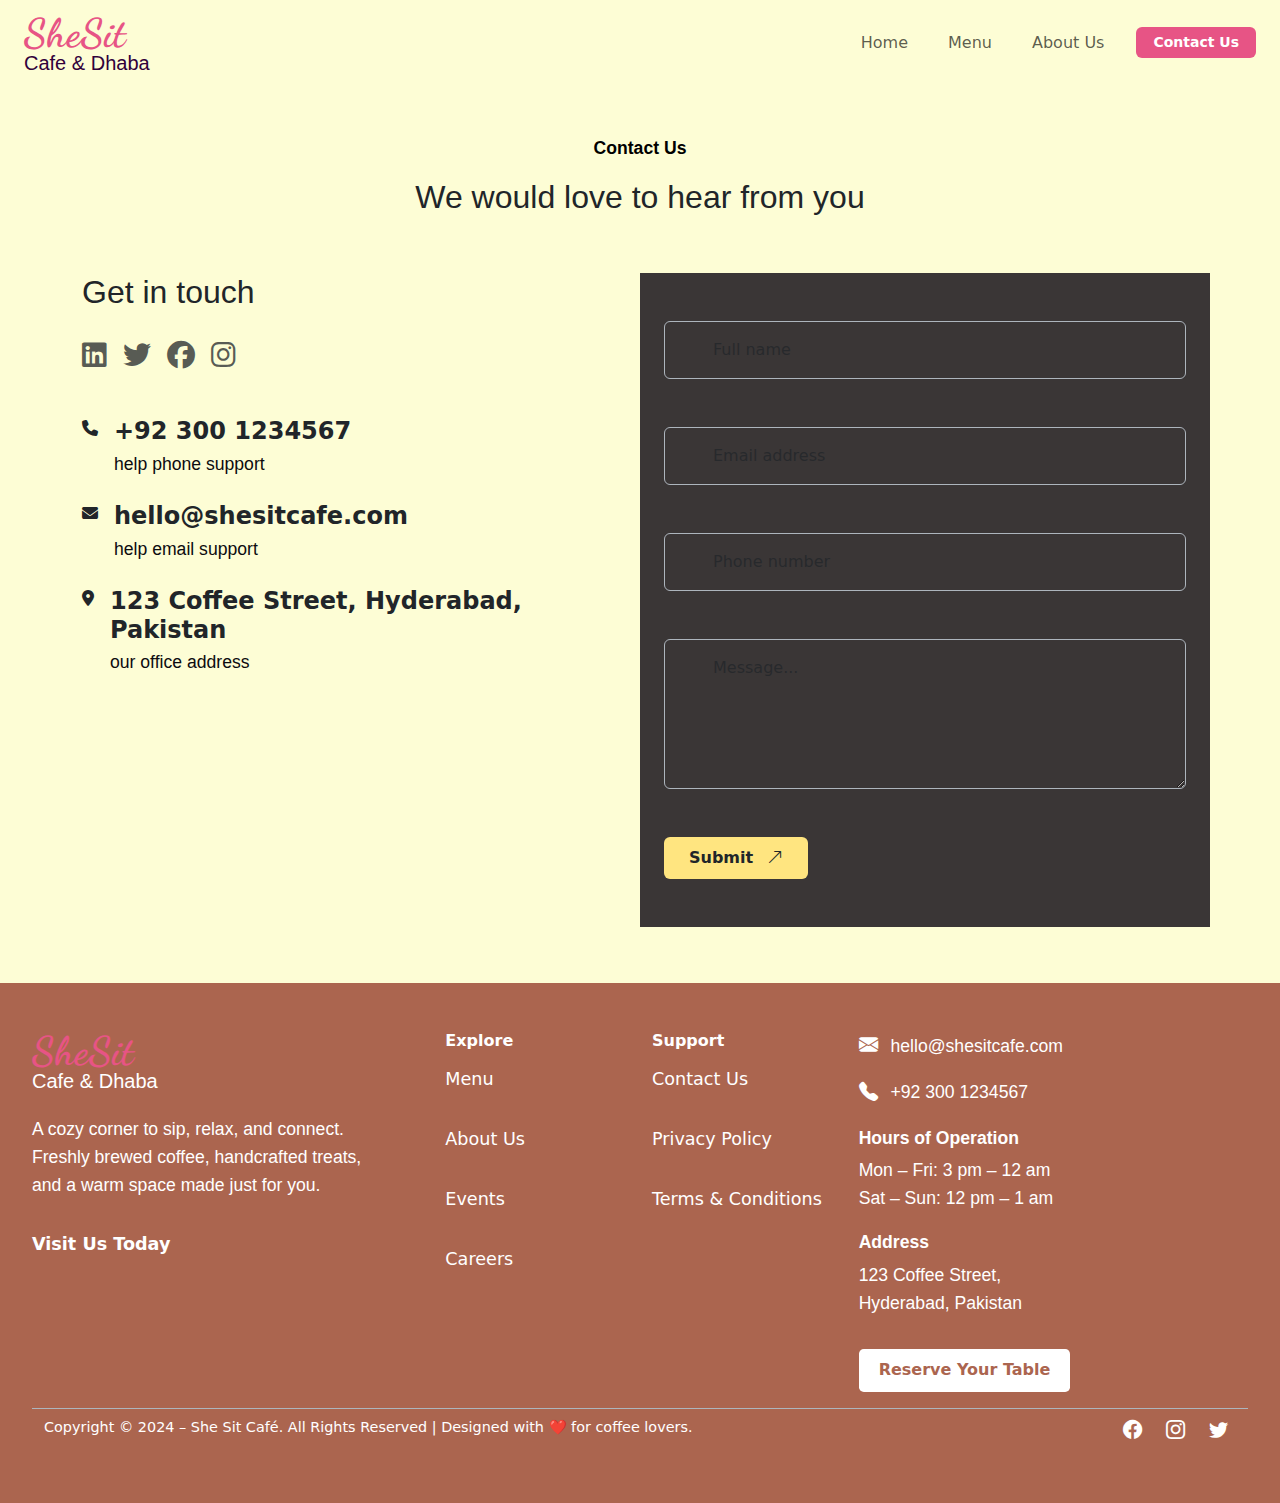
<file: contact.html>
<!doctype html>
<html lang="en">

<head>
    <meta charset="utf-8">
    <meta name="viewport" content="width=device-width, initial-scale=1">
    <title>SheSit - Cafe & Dhaba</title>
    <link rel="stylesheet" href="style.css">
    <link href="https://cdn.jsdelivr.net/npm/bootstrap@5.3.3/dist/css/bootstrap.min.css" rel="stylesheet">
    <link href="https://cdn.jsdelivr.net/npm/bootstrap-icons/font/bootstrap-icons.css" rel="stylesheet">
    <link rel="stylesheet" href="https://cdnjs.cloudflare.com/ajax/libs/font-awesome/6.4.0/css/all.min.css" />
    <link href="https://cdn.jsdelivr.net/npm/bootstrap-icons@1.11.3/font/bootstrap-icons.css" rel="stylesheet">
</head>

<body>
    <script src="https://cdn.jsdelivr.net/npm/bootstrap@5.3.6/dist/js/bootstrap.bundle.min.js"
        integrity="sha384-j1CDi7MgGQ12Z7Qab0qlWQ/Qqz24Gc6BM0thvEMVjHnfYGF0rmFCozFSxQBxwHKO"
        crossorigin="anonymous"></script>
    <header class=" beigebg">
        <nav class="navbar navbar-expand-lg bg-transparent ">
            <div class="container-fluid d-flex justify-content-between align-items-center w-100 px-4">
                <a class="navbar-brand d-flex align-items-center" href="index.html">
                    <div class="d-flex flex-column gap-0 ">
                        <p class="logo pink mb-0">SheSit</p>
                        <p class="logotext purple fs-5 mt-0">Cafe & Dhaba</p>
                    </div>
                </a>
                <div class="collapse navbar-collapse justify-content-end" id="navbarNav">
                    <ul class="navbar-nav gap-4">
                        <!-- <li class="nav-item dropdown">
                            <a class="nav-link dropdown-toggle fw-bold blue" href="index.html" id="homeDropdown"
                                role="button" data-bs-toggle="dropdown" aria-expanded="false">
                                Home
                            </a>
                            <ul class="dropdown-menu" aria-labelledby="homeDropdown">
                                <li><a class="dropdown-item" href="index.html">Home 1.0</a></li>
                                <li><a class="dropdown-item" href="home2.html">Home 2.0</a></li>
                            </ul>
                        </li> -->
                        <li class="nav-item">
                            <a class="nav-link page" href="index.html">Home</a>
                        </li>
                        <li class="nav-item">
                            <a class="nav-link page" href="menu.html">Menu</a>
                        </li>
                        <li class="nav-item">
                            <a class="nav-link page" href="about.html">About Us</a>
                        </li>
                        <li>
                            <a href="contact.html"
                                class="btn btn-outline-none pinkbg text-white fw-bold btn-sm px-3 my-1 rounded-2 portal-btn">Contact
                                Us</a>
                        </li>
                    </ul>

                </div>
                <button class="navbar-toggler ms-3" type="button" data-bs-toggle="collapse" data-bs-target="#navbarNav"
                    aria-controls="navbarNav" aria-expanded="false" aria-label="Toggle navigation">
                    <span class="navbar-toggler-icon"></span>
                </button>
            </div>
        </nav>
    </header>
    <main>
        <section id="contact-1" class="py-5 beigebg">
            <div class="container">
                <p class="text-black fw-bold text-center">Contact Us</p>
                <h2 class="text-center mb-5">We would love to hear from you</h2>
                <div class="row align-items-start py-2">

                    <!-- Left Section -->
                    <div class="col-md-6 d-flex flex-column ">
                        <h2>Get in touch</h2>
                        <div class="d-flex gap-3 justify-content-start my-3">
                            <a href="#" class="text-muted fs-3"><i class="fab fa-linkedin"></i></a>
                            <a href="#" class="text-muted fs-3"><i class="fab fa-twitter"></i></a>
                            <a href="#" class="text-muted fs-3"><i class="fab fa-facebook"></i></a>
                            <a href="#" class="text-muted fs-3"><i class="fab fa-instagram"></i></a>
                        </div>
                        <div>
                            <div class="my-4 d-flex align-items-start gap-3">
                                <div class="contact-icon">
                                    <i class="fas fa-phone"></i>
                                </div>
                                <div>
                                    <h4 class="mb-1 fw-bold">+92 300 1234567</h4>
                                    <p class="mb-0">help phone support</p>
                                </div>
                            </div>

                            <div class="mb-4 d-flex align-items-start gap-3">
                                <div class="contact-icon">
                                    <i class="fas fa-envelope"></i>
                                </div>
                                <div>
                                    <h4 class=" mb-1 fw-bold">hello@shesitcafe.com</h4>
                                    <p class="mb-0">help email support</p>
                                </div>
                            </div>

                            <div class="mb-4 d-flex align-items-start gap-3">
                                <div class="contact-icon">
                                    <i class="fas fa-map-marker-alt"></i>
                                </div>
                                <div>
                                    <h4 class="mb-1 fw-bold">123 Coffee Street,
                                        Hyderabad, Pakistan</h4>
                                    <p class="mb-0">our office address</p>
                                </div>
                            </div>
                        </div>
                    </div>

                    <div class="col-md-6 d-flex flex-column  p-4  h-100 rounded-0"
                        style="background-color: rgb(58, 54, 54)">
                        <form class="flex-grow-1 d-flex flex-column bg-transparent">
                            <input type="text"
                                class="form-control my-4 py-3 ps-5 bg-transparent text-white border-dark-subtle"
                                id="fullName" placeholder="Full name">
                            <input type="email"
                                class="form-control my-4 py-3 ps-5 bg-transparent text-white border-dark-subtle"
                                id="email" placeholder="Email address">
                            <input type="text"
                                class="form-control my-4 py-3 ps-5 bg-transparent text-white border-dark-subtle"
                                id="phone" placeholder="Phone number">

                            <div class="my-4 ">
                                <textarea class="form-control py-3 ps-5 bg-transparent text-white border-dark-subtle"
                                    id="message" placeholder="Message..."
                                    style="height: 150px; overflow-y: auto;"></textarea>
                            </div>

                            <div class="my-4">
                                <button class="btn px-4 py-2 fw-bold rounded-2 text-center"
                                    style="background-color: #ffe580;">
                                    Submit <i class="bi bi-arrow-up-right fs-6 ps-2 fw-normal"></i>
                                </button>
                            </div>
                        </form>
                    </div>
                </div>
            </div>
        </section>
    </main>

    <footer id="homefooter" class="footer">
        <div class="container-fluid">
            <div class="row text-start text-md-left gy-4 mb-3">
                <!-- About -->
                <div class="col-md-4">
                    <div class="d-flex flex-column gap-0 mb-4 ">
                        <p class="logo pink mb-0">SheSit</p>
                        <p class="logotext text-white fs-5 mt-0">Cafe & Dhaba</p>
                    </div>
                    <p class="text-white">
                        A cozy corner to sip, relax, and connect. <br>
                        Freshly brewed coffee, handcrafted treats, <br>
                        and a warm space made just for you.
                    </p>
                    <a href="#" class="fw-bold mt-3 d-inline-block">Visit Us Today</a>
                </div>

                <!-- Quick Links -->
                <div class="col-md-2">
                    <h6 class="fw-bold mb-3">Explore</h6>
                    <a href="#">Menu</a><br>
                    <a href="#">About Us</a><br>
                    <a href="#">Events</a><br>
                    <a href="#">Careers</a>
                </div>

                <!-- Policies -->
                <div class="col-md-2">
                    <h6 class="fw-bold mb-3">Support</h6>
                    <a href="#">Contact Us</a><br>
                    <a href="#">Privacy Policy</a><br>
                    <a href="#">Terms & Conditions</a>
                </div>

                <!-- Contact -->
                <div class="col-md-4">
                    <p class="text-white"><i class="bi bi-envelope-fill text-white"></i> hello@shesitcafe.com</p>
                    <p class="text-white"><i class="bi bi-telephone-fill text-white"></i> +92 300 1234567</p>

                    <p class="fw-bold mb-1 text-white">Hours of Operation</p>
                    <p class="text-white">Mon – Fri: 3 pm – 12 am<br>Sat – Sun: 12 pm – 1 am</p>

                    <p class="fw-bold mb-1 text-white">Address</p>
                    <p class="text-white">123 Coffee Street,<br>Hyderabad, Pakistan</p>
                    <button class="footer-btn">Reserve Your Table</button>
                </div>
            </div>

            <!-- Bottom -->
            <div class="row text-white border-top border-dark-subtle mx-auto">
                <div class="col-md-8 pt-2" style="font-size: 0.9rem;">
                    Copyright © 2024 – She Sit Café. All Rights Reserved |
                    Designed with ❤️ for coffee lovers.
                </div>
                <div class="col-md-4 pt-2 d-flex justify-content-md-end justify-content-start mt-3 mt-md-0 gap-3">
                    <a href="#" class="text-white" aria-label="Facebook"><i class="bi bi-facebook"></i></a>
                    <a href="#" class="text-white" aria-label="Instagram"><i class="bi bi-instagram"></i></a>
                    <a href="#" class="text-white" aria-label="Twitter"><i class="bi bi-twitter"></i></a>
                </div>
            </div>
        </div>
    </footer>
</body>

</html>
</file>
<file: style.css>
@import url('https://fonts.googleapis.com/css2?family=Dancing+Script:wght@600..700&&display=swap');

.logo {
    font-size: 2.5rem;
    font-family: "Dancing Script", cursive;
    font-weight: 900;
    margin-bottom: 0;
    /* remove gap below */
    line-height: 1;
    /* tighter line spacing */
}

@import url('https://fonts.googleapis.com/css2?family=Orbitron:wght@300&display=swap');

.logotext {
    font-size: 5rem;
    font-family: 'Orbitron', sans-serif;
    font-weight: 100;
    margin-bottom: 0;
    margin-top: 0;
    /* remove gap above */
    line-height: 1;
    /* tighter line spacing */
}

.pink {
    color: #e75485 !important;
}

.beige {
    color: #fdfdd5 !important;
}

.pinkbg {
    background-color: #e75485 !important;
}

.beigebg {
    background-color: #fdfdd5 !important;
}

.charcoal {
    color: #333333;
}
.purple{
    color: rgb(49, 0, 59);
}
h1 {
  font-family: "Poppins", Helvetica, Arial, Lucida, sans-serif;
  font-style: normal;
  font-weight: 500;
  color: rgb(49, 0, 59);
  font-size: clamp(2.5rem, 5vw, 3.8rem);
  /* Responsive: min 40px, max ~61px */
  line-height: 1.2;
}

h2 {
  font-family: "Poppins", Helvetica, Arial, Lucida, sans-serif;
  font-style: normal;
  font-weight: 500;
  color: rgb(49, 0, 59);
  font-size: clamp(1.8rem, 4vw, 2.6rem);
  /* Responsive: min 29px, max ~42px */
  line-height: 1.3;
}

h3 {
  font-family: "Poppins", Helvetica, Arial, Lucida, sans-serif;
  font-style: normal;
  font-weight: 500;
  color: rgb(49, 0, 59);
  font-size: clamp(1.3rem, 3vw, 1.5rem);
  /* Responsive: min 20px, max ~24px */
  line-height: 1.2;
}

p {
  font-family: "Poppins", Helvetica, Arial, Lucida, sans-serif;
  font-style: normal;
  font-weight: 500;
  color: rgb(12, 11, 15);
  font-size: clamp(1rem, 2vw, 1.1rem);
  /* Responsive: min 16px, max ~19px */
  line-height: 1.6;
}
#First.bg {
    background-image: url('bg1.png');
    background-size: cover;
    background-position: center;
    background-repeat: no-repeat;
}

.circle-highlight {
    display: inline-block;
    padding: 2px 8px;
    border: 1px solid red;
    border-radius: 50%;
    font-weight: bold;
    background: transparent;
}
.visitbutton{
    border-radius: 10px;
    border: solid 2px #fdfdd5; 
    background-color: rgb(49, 0, 59);
    color: #fdfdd5 ;
}
.visitbutton:hover{
    border-radius: 10px;
    border: solid 2px  #31003b !important; 
    background-color: #fdfdd5 !important;
    color: rgb(49, 0, 59) !important;
    transform: scale(1.025);
}
#Second.bg {
    background-image: url('bg22.png');
    background-size: cover;
    background-position: center;
    background-repeat: no-repeat;
}
#Third.bg {
    background-image: url('bg3.png');
    background-size: cover;
    background-position: center;
    background-repeat: no-repeat;
}
#Fourth.bg {
    background-image: url('bg4.png');
    background-size: cover;
    background-position: center;
    background-repeat: no-repeat;
}
#Fifth.bg {
    background-image: url('bg5.png');
    background-size: cover;
    background-position: center;
    background-repeat: no-repeat;
}
.aboutpic{
    border-radius: 50%;
    border: 7px solid #fdfdd5;
}
#Sixth.bg {
    background-image: url('bg6.png');
    background-size: cover;
    background-position: center;
    background-repeat: no-repeat;
}
.team-card {
    border-radius: 0%;
    overflow: hidden;
    position: relative;
    max-width: 280px;   /* limit width */
    margin: 0 auto;     /* center align */
}

.team-card img {
    width: 100%;
    height: auto;       /* keep aspect ratio */
    object-fit: cover;  /* crop nicely */
}

.overlay-box {
    position: absolute;
    bottom: 0;
    left: 0;
    right: 0;
    background: rgba(171, 101, 79, 0.8);
    color: white;
    border-radius: 0%;
}
#homefooter.footer {
  background-color: #ab654f;
  color: #ffffff;
  padding: 3rem 1.25rem;
}

#homefooter.footer a {
  color: #ffffff;
  font-weight: 500;
  font-size: 1.1rem;
  text-decoration: none;
  display: block;
  margin-bottom: 0.6rem;
}

#homefooter.footer a:hover {
  text-decoration: underline;
}

#homefooter.footer .footer-btn {
  background-color: #fff;
  color: #ab654f;
  font-weight: 600;
  border: none;
  padding: 0.6rem 1.25rem;
  border-radius: 0.3rem;
  margin-top: 1rem;
  transition: 0.3s;
}

#homefooter.footer .footer-btn:hover {
  background-color: #f1f1f1;
  color: #7c4637;
}

#homefooter.footer .icon,
#homefooter.footer i {
  font-size: 1.2rem;
  margin-right: 0.5rem;
}
</file>
